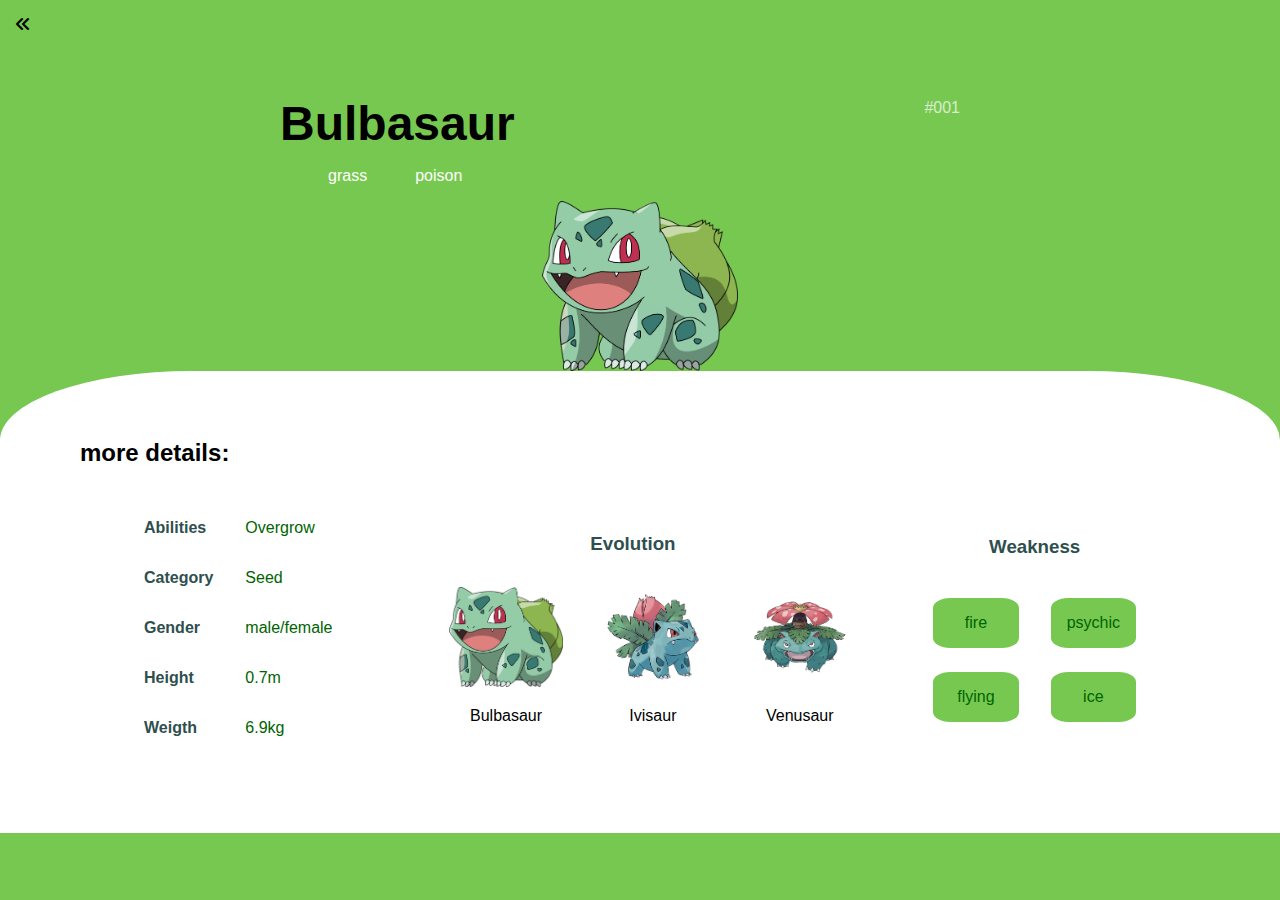
<file: pokemonDetail.html>
<!DOCTYPE html>
<html lang="en">
<head>
    <meta charset="UTF-8">
    <meta http-equiv="X-UA-Compatible" content="IE=edge">
    <meta name="viewport" content="width=device-width, initial-scale=1.0">
    <!--icon link-->
    <link rel="stylesheet" href="https://cdnjs.cloudflare.com/ajax/libs/font-awesome/6.0.0-beta3/css/all.min.css">
    
    <link rel="stylesheet" href="assets/css/details.css">
    <title>Details</title>
</head>
<body>
    <i  class="fas fa-angle-double-left"></i>
    <section class="top">
        <ol class="nameAndId">
            <li>
                <h1 class="namePokemon">Bulbasaur</h1>
            </li>
            <li><span class="idPokemon">#001</span></li>
        </ol>
        <ol class="types">
            <li class="type">grass</li>
            <li class="type">poison</li>
        </ol> 
        <div class="pokemonPicture">
            <img class="picture" src="assets/css/pokemonsImg/Bulbasaur.png" alt="Bulbasaur">
        </div>   
    </section>
    

    <section class= "bottom">
        <h2 class="titleDetails">more details:</h2>
        <ol class="datailsContent">
            <li class="datailsTable">
                <ol class="table">
                    <li>
                        <ol class="tableHead">
                            <li class="line">Abilities</li>
                            <li class="line">Category</li>
                            <li class="line">Gender</li>
                            <li class="line">Height</li>
                            <li class="line">Weigth</li>
                        </ol>
                    </li>
                    <li>
                        <ol id="tableData" class="tableData">
                            <li class="line">Overgrow</li>
                            <li class="line">Seed</li>
                            <li class="line">male/female</li>
                            <li class="line">0.7m</li>
                            <li class="line">6.9kg</li>
                        </ol>
                    </li>

                </ol>
            </li>
            <li  class="evolutionContent">
                <h3 class="titleDetail">Evolution</h3>
                <ol id ="evolution" class="evolution">
                    <li  class="pokemonEvolution">
                        <img class="pokemonPictureEvolution" src="assets/css/pokemonsImg/Bulbasaur.png" alt="Bulbasaur">
                        <p>Bulbasaur</p>
                    </li>
                    <li class="pokemonEvolution">
                        <img class="pokemonPictureEvolution" src="assets/css/pokemonsImg/ivysaur.png" alt="Ivisaur">
                        <p>Ivisaur</p>
                    </li>
                    <li class="pokemonEvolution">
                        <img class="pokemonPictureEvolution" src="assets/css/pokemonsImg/venusaur.png" alt="Venusaur">
                        <p>Venusaur</p>
                    </li>
    
                </ol>
            </li>
            <li class="weaknessContent">
                <h3 class="titleDetail">Weakness</h3>
                <ol class="weakness">
                    <li class="oneWeakness">fire</li>
                    <li class="oneWeakness">psychic</li>
                    <li class="oneWeakness">flying</li>
                    <li class="oneWeakness">ice</li>
                </ol>
            </li>
        </ol>
        
    </section>


</body>
</html>
</file>
<file: assets/css/details.css>
body{
    background-color: #77c850;
    font-family: 'Roboto', sans-serif;
    margin: 0;
}
.top{
    margin:0 15rem;
    
}
.fas {
    margin: 1rem;
}
.nameAndId{
    display: flex;
    flex-direction: row;
    list-style: none;
    align-items: center;
    justify-content: space-between;
}
.namePokemon{
    margin-bottom: 0;
    padding-bottom: 0;
    font-size: 3rem;
    text-transform: capitalize; 
}
.idPokemon{
    margin: 0;
    margin-right: 5rem;
    padding: 0;
    color: #fff;
    opacity: 70%;
}
.types{
    display: flex;
    flex-direction: row;
    list-style: none;
    margin-right: 0;
    text-align: left;
    
}
.type{
    color: #fff;
    font-size: 1rem;
    margin-left: 3rem;
 }

.pokemonPicture{
    display: flex;
    justify-content:center;
}
.picture{
    max-width: 100%;/*não sair do tamamnho maximo*/
    height: 170px;
}
.bottom{
    background-color: #fff;
    border-radius: 15% 15% 0 0;
    margin: 0;
    padding: 3rem 5rem;
}
.datailsContent{
    padding: 0;
    margin: 1rem 3rem 1rem 3rem;
    list-style: none;
    display: flex;
    flex-direction: row;
    align-items: center;
    justify-content:space-between;
}
.table{
    display: flex;
    flex-direction: row;
    list-style: none;
    margin: 0;
    padding: 0;
    text-align: left;
}
.tableHead{
    list-style: none;
    padding: 1rem;
    font-weight: bolder;
}
.tableHead .line{
    padding: 1rem 0 1rem  0;
    color: darkslategrey;
}

.tableData{
    list-style: none;
    padding: 1rem;
    color: darkgreen;
}
.tableData .line{
    padding:  1rem 0 1rem  0;
}
.titleDetail{
    text-align: center;
    color: darkslategrey;
    margin-bottom: 2rem;
}
.weakness{
    list-style: none;
    margin: 0;
    padding: 0;
    text-align: center;
    justify-content: center;
    display: grid;/*alinhamento em colunas*/
    grid-template-columns: 1fr 1fr;/*1frame por um frame, divide a tela em 1 frame apenas*/

}
.oneWeakness{
    margin: 0.5rem 1rem 1rem 1rem;
    padding: 1rem;
    background-color: #77c850;
    border-radius: 20%;
    color: darkgreen;
}

.evolutionContent{
    text-align: center;
}
.evolution{
    /*display: flex;
    flex-direction: row;
    */list-style: none;
    justify-content: center;
    display: grid;/*alinhamento em colunas*/
    grid-template-columns: 1fr 1fr 1fr; 
}
.pokemonPictureEvolution{
    max-width: 100%;/*não sair do tamamnho maximo*/
    height: 100px;
    padding-right: 1rem;
    padding-left: 1rem;
}
</file>
